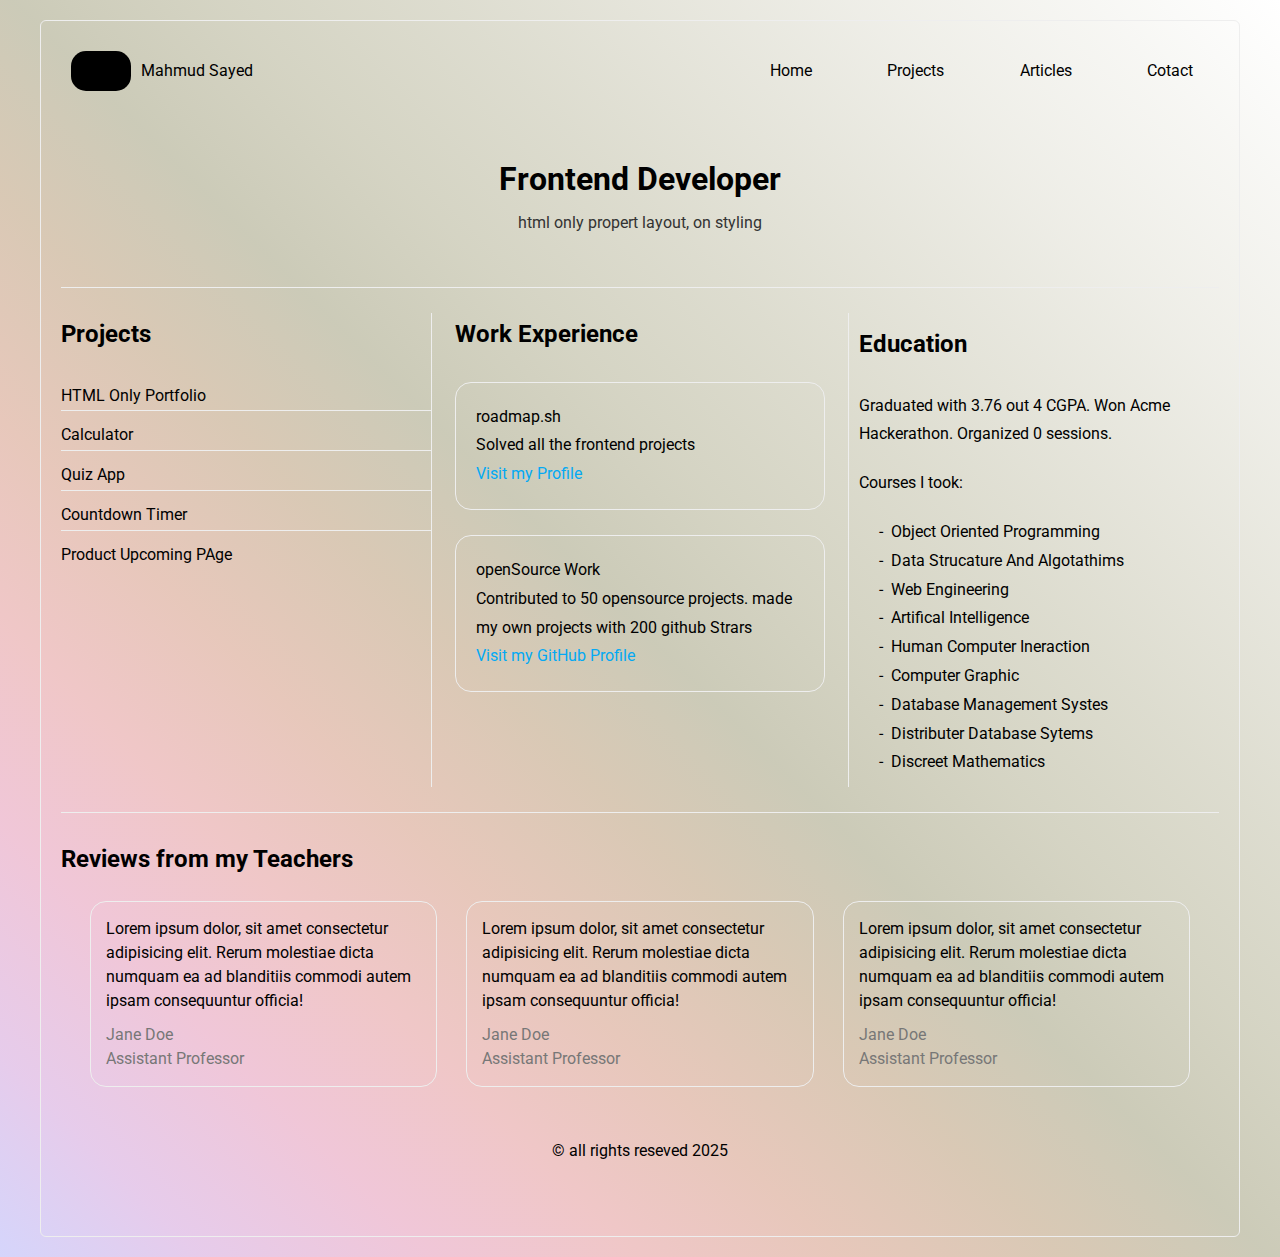
<file: index.html>
<!DOCTYPE html>
<html lang="en">

<head>
    <meta charset="UTF-8">
    <meta name="viewport" content="width=device-width, initial-scale=1.0">
    <meta name="description" content=" create a simple HTML only website with multiple pages.">
    <meta property="og:title" content="Basic HTML Website">
    <meta property="og:description" content=" create a simple HTML only website with multiple pages.">
    <meta property="og:image" content="#">
    <meta property="og:url" content="#">
    <meta property="og:type" content="article">
    <link rel="icon" type="image/x-icon" href="Path of the Icon">
    <link rel="preconnect" href="https://fonts.googleapis.com">
    <link rel="preconnect" href="https://fonts.gstatic.com" crossorigin>
    <link href="https://fonts.googleapis.com/css2?family=Roboto:ital,wght@0,100..900;1,100..900&display=swap"
        rel="stylesheet">
    <title>Basic HTML Website</title>
    <link rel="stylesheet" href="style.css">
</head>

<body>
    <div class="container">
        <nav>
            <div class="icon">
                <span></span>
                <span>Mahmud Sayed</span>
            </div>
            <ul>
                <li><a href="../">Home</a></li>
                <li><a href="../project.html">Projects</a></li>
                <li><a href="../articles.html">Articles</a></li>
                <li><a href="../contact.html">Cotact</a></li>
            </ul>
        </nav>
        <header>
            <h1>Frontend Developer</h1>
            <p>html only propert layout, on styling</p>
        </header>
        <main>
            <section class="project">
                <h2>Projects</h2>
                <ul>
                    <li>HTML Only Portfolio</li>
                    <li>Calculator</li>
                    <li>Quiz App</li>
                    <li>Countdown Timer</li>
                    <li>Product Upcoming PAge</li>
                </ul>
            </section>
            <section class="experiencs">
                <h2>Work Experience</h2>
                <div>
                    <p>roadmap.sh</p>
                    <p>Solved all the frontend projects</p>
                    <a href="#">Visit my Profile</a>
                </div>
                <div>
                    <p>openSource Work</p>
                    <p>Contributed to 50 opensource projects. made my own projects with 200 github Strars </p>
                    <a href="#">Visit my GitHub Profile</a>
                </div>
            </section>
            <section class="education">
                <h2>Education</h2>
                <p>Graduated with 3.76 out 4 CGPA. Won Acme Hackerathon. Organized
                    0 sessions.
                </p>
                <p>Courses I took:</p>
                <ul>
                    <li>Object Oriented Programming</li>
                    <li>Data Strucature And Algotathims</li>
                    <li>Web Engineering</li>
                    <li>Artifical Intelligence</li>
                    <li>Human Computer Ineraction</li>
                    <li>Computer Graphic</li>
                    <li>Database Management Systes</li>
                    <li>Distributer Database Sytems</li>
                    <li>Discreet Mathematics</li>
                </ul>
            </section>
        </main>
        <article>
            <h2>Reviews from my Teachers</h2>
            <div>
                <p>Lorem ipsum dolor, sit amet consectetur adipisicing elit. Rerum molestiae dicta numquam ea ad
                    blanditiis
                    commodi autem ipsam consequuntur officia!</p>
                <p>Jane Doe <br> Assistant Professor</p>
            </div>
            <div>
                <p>Lorem ipsum dolor, sit amet consectetur adipisicing elit. Rerum molestiae dicta numquam ea ad
                    blanditiis
                    commodi autem ipsam consequuntur officia!</p>
                <p>Jane Doe <br> Assistant Professor</p>
            </div>
            <div>
                <p>Lorem ipsum dolor, sit amet consectetur adipisicing elit. Rerum molestiae dicta numquam ea ad
                    blanditiis
                    commodi autem ipsam consequuntur officia!</p>
                <p>Jane Doe <br> Assistant Professor</p>
            </div>
        </article>
        <footer>
            <p>&copy; all rights reseved 2025</p>
        </footer>
    </div>
</body>

</html>
</file>
<file: style.css>
* {
    box-sizing: border-box;
    margin: 0;
    padding: 0;
}

body {
    /* font-family: Arial, Helvetica, sans-serif; */
    font-family: "Roboto", sans-serif;

    background-image: linear-gradient(45deg,
            hsl(240deg 83% 91%) 0%,
            hsl(291deg 44% 86%) 8%,
            hsl(335deg 58% 86%) 17%,
            hsl(359deg 57% 86%) 25%,
            hsl(17deg 48% 82%) 33%,
            hsl(33deg 32% 78%) 42%,
            hsl(57deg 16% 76%) 50%,
            hsl(57deg 17% 80%) 58%,
            hsl(57deg 17% 84%) 67%,
            hsl(56deg 17% 88%) 75%,
            hsl(56deg 17% 92%) 83%,
            hsl(56deg 17% 96%) 92%,
            hsl(0deg 0% 100%) 100%);

}

.container {
    max-width: 1200px;
    margin: 20px auto;
    border: 1px solid #eee;
    padding: 20px;
    line-height: 1.8;
    border-radius: 6px;
}

nav {
    padding: 10px;
    height: 60px;
    display: flex;
    justify-content: space-between;
    align-items: center;
}


nav div {
    height: 60px;
    display: flex;
    align-items: center;
}

nav div span {
    display: inline-block;
}

nav div span:first-of-type {
    width: 60px;
    height: 40px;
    margin-right: 10px;
    background-color: #000;
    border-radius: 15px;
}

nav ul {
    list-style: none;
    width: 40%;
    display: flex;
    justify-content: space-between;
}

nav ul li a {
    text-decoration: none;
    color: #000;
    display: block;
    padding: 8px 16px;
    border-radius: 6px;
}

nav ul li a:hover {
    background-color: #eee;
}

header {
    margin: 50px 0;
    text-align: center;
}

header p {
    color: #333;
}

main {
    display: flex;
    justify-content: space-between;
    border-top: 1px solid #eee;
    border-bottom: 1px solid #eee;
    margin: 25px 0;
    padding: 25px 0;
}

main section {
    width: calc((100% - 4%) / 3);
    /* flex: 1; */
}

main section h2 {
    margin-bottom: 25px;
}

main section.project {
    border-right: 1px solid #eee;
}

main section.project ul {
    list-style: none;
}

main section.project ul li:not(:last-of-type) {
    border-bottom: 1px solid #eee;
    margin-bottom: 10px;
}

main section.experiencs div {
    border: 1px solid #eee;
    padding: 20px;
    margin-bottom: 25px;
    border-radius: 16px;
}

main section.experiencs div a {
    text-decoration: none;
    color: #03a9f4;
}

main section.education {
    border-left: 1px solid #eee;
    padding: 10px;
}

main section.education p:nth-of-type(2) {
    margin: 20px 0;
}

main section.education ul {
    margin-left: 20px;
    list-style-type: none;
}

main section.education ul li::before {
    content: '-';
    color: black;
    margin-right: 0.5em;
}

article {
    display: flex;
    justify-content: space-evenly;
    flex-wrap: wrap;
}

article h2 {
    width: 100%;
    margin-bottom: 20px;
}

article div {
    width: 30%;
    border: 1px solid #eee;
    border-radius: 16px;
    padding: 15px;
    line-height: 1.5;
}

article div p:last-child {
    color: #777;
    margin-top: 10px;
}

footer {
    margin: 50px 0;
    text-align: center;
}

@media screen and (max-width:768px) {
    .container {
        max-width: 600px;
        padding: 30px 0;
    }

    nav {
        flex-direction: column;
        justify-content: center;
    }

    nav div,
    nav ul {
        width: 100%;
    }

    nav div {
        justify-content: center;
        margin: 30px 0;
    }

    header {
        margin: 100px 0;
    }

    main {
        flex-direction: column;
        justify-content: center;
    }

    main section {
        width: 100%;
        text-align: center;
        margin-bottom: 80px;
    }

    article {
        flex-direction: column;
        justify-content: space-around;
    }

    article div {
        min-width: calc(100% - 60px);
        margin: 30px;
    }

}
</file>
